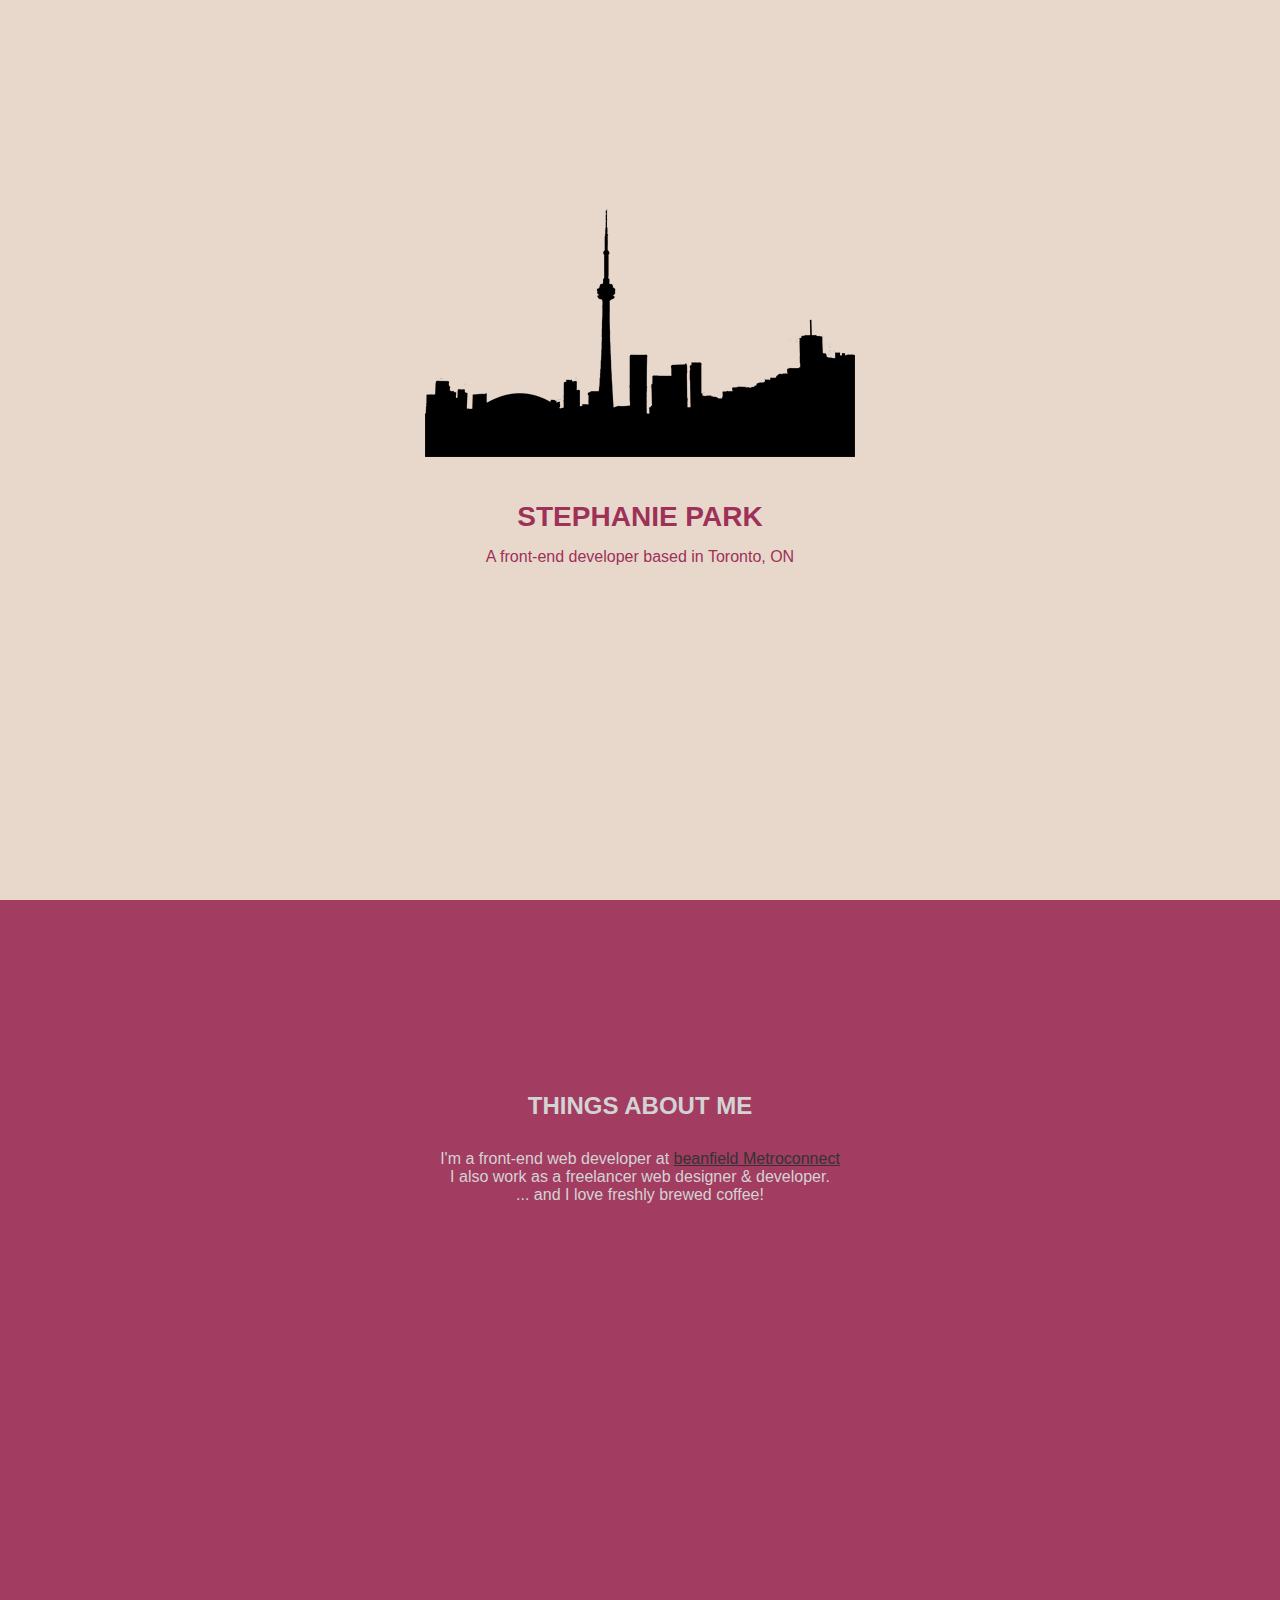
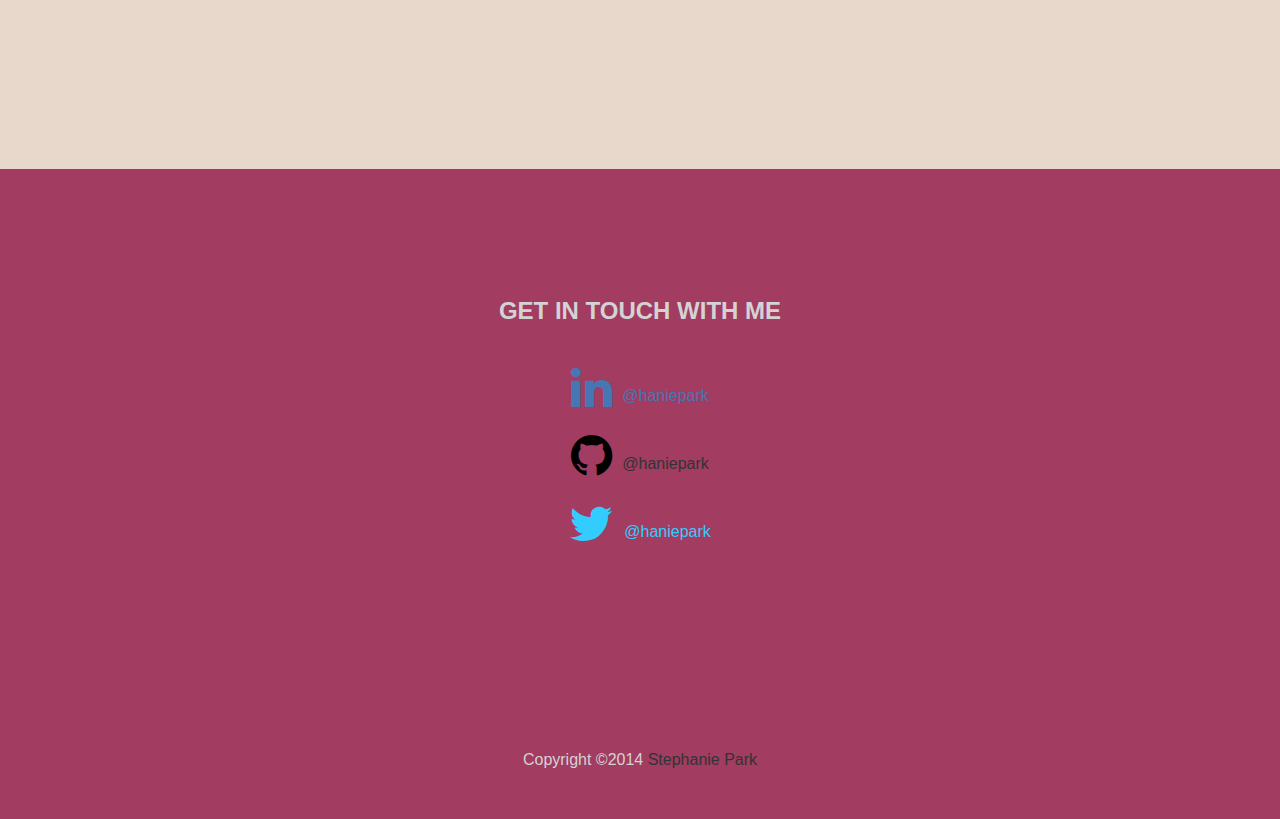
<file: index.html>
<!DOCTYPE html>
<!--[if IE 7]>
<html class="ie ie7" lang="en-CA">
<![endif]-->
<!--[if IE 8]>
<html class="ie ie8" lang="en-CA">
<![endif]-->
<!--[if !(IE 7) | !(IE 8)  ]><!-->
<html lang="en-CA">
<!--<![endif]-->
<head>
	<meta charset="UTF-8" />
	<meta http-equiv="X-UA-Compatible" content="IE=edge,chrome=1">
	<meta name="viewport" content="width=device-width, initial-scale=1">	
	<title>Steph Park</title>
	<meta name="description" content="" />
	<meta name="keywords" content="" />
	<link rel="shortcut icon" href="favicon.ico" type="image/x-icon">
	<link rel="icon" href="favicon.ico" type="image/x-icon">
	<link rel="stylesheet" href="css/stylesheet.css" type="text/css" media="screen" />
	<link rel="stylesheet" href="font/css/font-awesome.min.css" type="text/css" media="screen" />
</head>

<body>
<div id="container">
	<!-- <div id="navfix"  class="section-wrapper">
		<header>
			<div id="logo"><a href="http://haniepark.com/"><img src="image/haniepark-logo.png" width="90%"></a></div>
			<nav class="clearfix">
				<ul class="clearfix">
					<li><span class="icons"><i class="fa fa-home"></i></span><a class="on" data-nav="#main">Home</a></li>
					<li><span class="icons"><i class="fa fa-info"></i></span><a data-nav="#about">About</a></li>
					<li><span class="icons"><i class="fa fa-briefcase"></i></span><a data-nav="#portfolio">Portfolio</a></li>
                	<li><span class="icons"><i class="fa fa-envelope"></i></span><a data-nav="#contact">Contact</a></li>
				</ul>
			</nav>
		</header>
    </div>  --><!-- END OF #navfix -->
	<!-- <div id="menu"></div> -->
    <section id="main" class="section-wrapper">
    	<div class="contents">
    		<img id="toronto-skyline" src="image/toronto-skyline.png" alt="toronto skyline silhouette">
    		<h1>Stephanie Park</h1>
    		<p>A front-end developer based in Toronto, ON</p>
    	</div>
    </section>

    <section id="about" class="section-wrapper">
    	<div class="contents">
    		<h2>Things about me</h2>
    		<ul>
    			<li>
    				<p>I'm a front-end web developer at <a href="https://beanfield.com/" title="beanfield Metroconnect" target="_blank"><u>beanfield Metroconnect</u></a></p>
    			</li>
    			<li>
    				<p>I also work as a freelancer web designer &amp; developer.</p>
    			</li>
    			<li>
    				<p>... and I love freshly brewed coffee!</p>
    			</li>
    		</ul>
    		
    		
    		
    	</div>
    </section>

    <section id="portfolio" class="section-wrapper">
    	<div class="contents">
    		<h2>Portfolio</h2>
            <article>
                <div class="col left"><a href="http://haniepark.com/spongebob-the-CSS/" target="_blank" title="View Spongebob the CSS"><img src="image/spongebob-thumb.png"></a></div>
                <div class="col right"><h3>Spongebob the CSS</h3><p>Portrait of Spongebob Squarepants drawn by 100% pure CSS</p></div>
            </article>
            <article>
                <div class="col left"><a href="http://haniepark.com/simplycarousel/" target="_blank" title="View Simply Carousel"><img src="image/simplycarousel-thumb.png"></a></div>
                <div class="col right"><h3>Simply Carousel</h3><p>Image carousel slider jQuery plugin</p></div>
            </article>
            <article>
                <div class="col left"><a href="http://haniepark.byethost4.com/" target="_blank" title="View Notedpad ToDo"><img src="image/notepad.png"></a></div>
                <div class="col right"><h3>Notepad ToDo</h3><p>Notepad "to do" list web app</p><p>Built with HTML5, CSS3 and jQuery</p></div>   
            </article>
            <article>
                <div class="col left"><a href="http://haniepark.com/portfolio_template/" target="_blank" title="View Portfolio Template"><img src="image/portfolio-template.png"></a></div>
                <div class="col right"><h3>Portfolio Template</h3><p>Template for portfolio website</p></div>
            </article>
            <article>
                <div class="col left"><a href="http://haniepark.com/colourpicker/" target="_blank" title="View Colour Picker"><img src="image/colourpicker.png"></a></div>
                <div class="col right"><h3>UI Colour Picker</h3><p>Colour library for easier and faster flat UI design</p></div>
            </article>
    	</div>
    </section>

    <section id="contact">
    	<div class="contents">
    		<h2>Get in touch with me</h2>
    		<ul>
    			<li class="linkedin"><span class="icons"><i class="fa fa-linkedin fa-3x"></i></span><a class="linkedin" href="http://ca.linkedin.com/in/haniepark" target="_blank">@haniepark</a></li>
    			<li class="github"><span class="icons"><i class="fa fa-github fa-3x"></i></span><a href="https://github.com/haniepark" target="_blank">@haniepark</a></li>
    			<li class="twitter"><span class="icons"><i class="fa fa-twitter fa-3x"></i></span><a class="twitter" href="https://twitter.com/haniepark" target="_blank">@haniepark</a></li>
    		</ul>
    	</div>
    </section>
    <footer><p>Copyright &copy;2014 <a href="http://www.haniepark.com">Stephanie Park</a></p></footer>
    <!-- Scroll to top -->
    <div id="top"><a data-nav="#container">&#x25B2;<span>top</span></a></div>

</div> <!--  END OF #container  -->
	<script type="text/javascript" src="http://ajax.googleapis.com/ajax/libs/jquery/2.1.1/jquery.min.js"></script>
	<script type="text/javascript" src="js/jquery.viewportchecker.js"> </script>
	<script type="text/javascript" src="js/script.js"> </script>
</body>
</file>
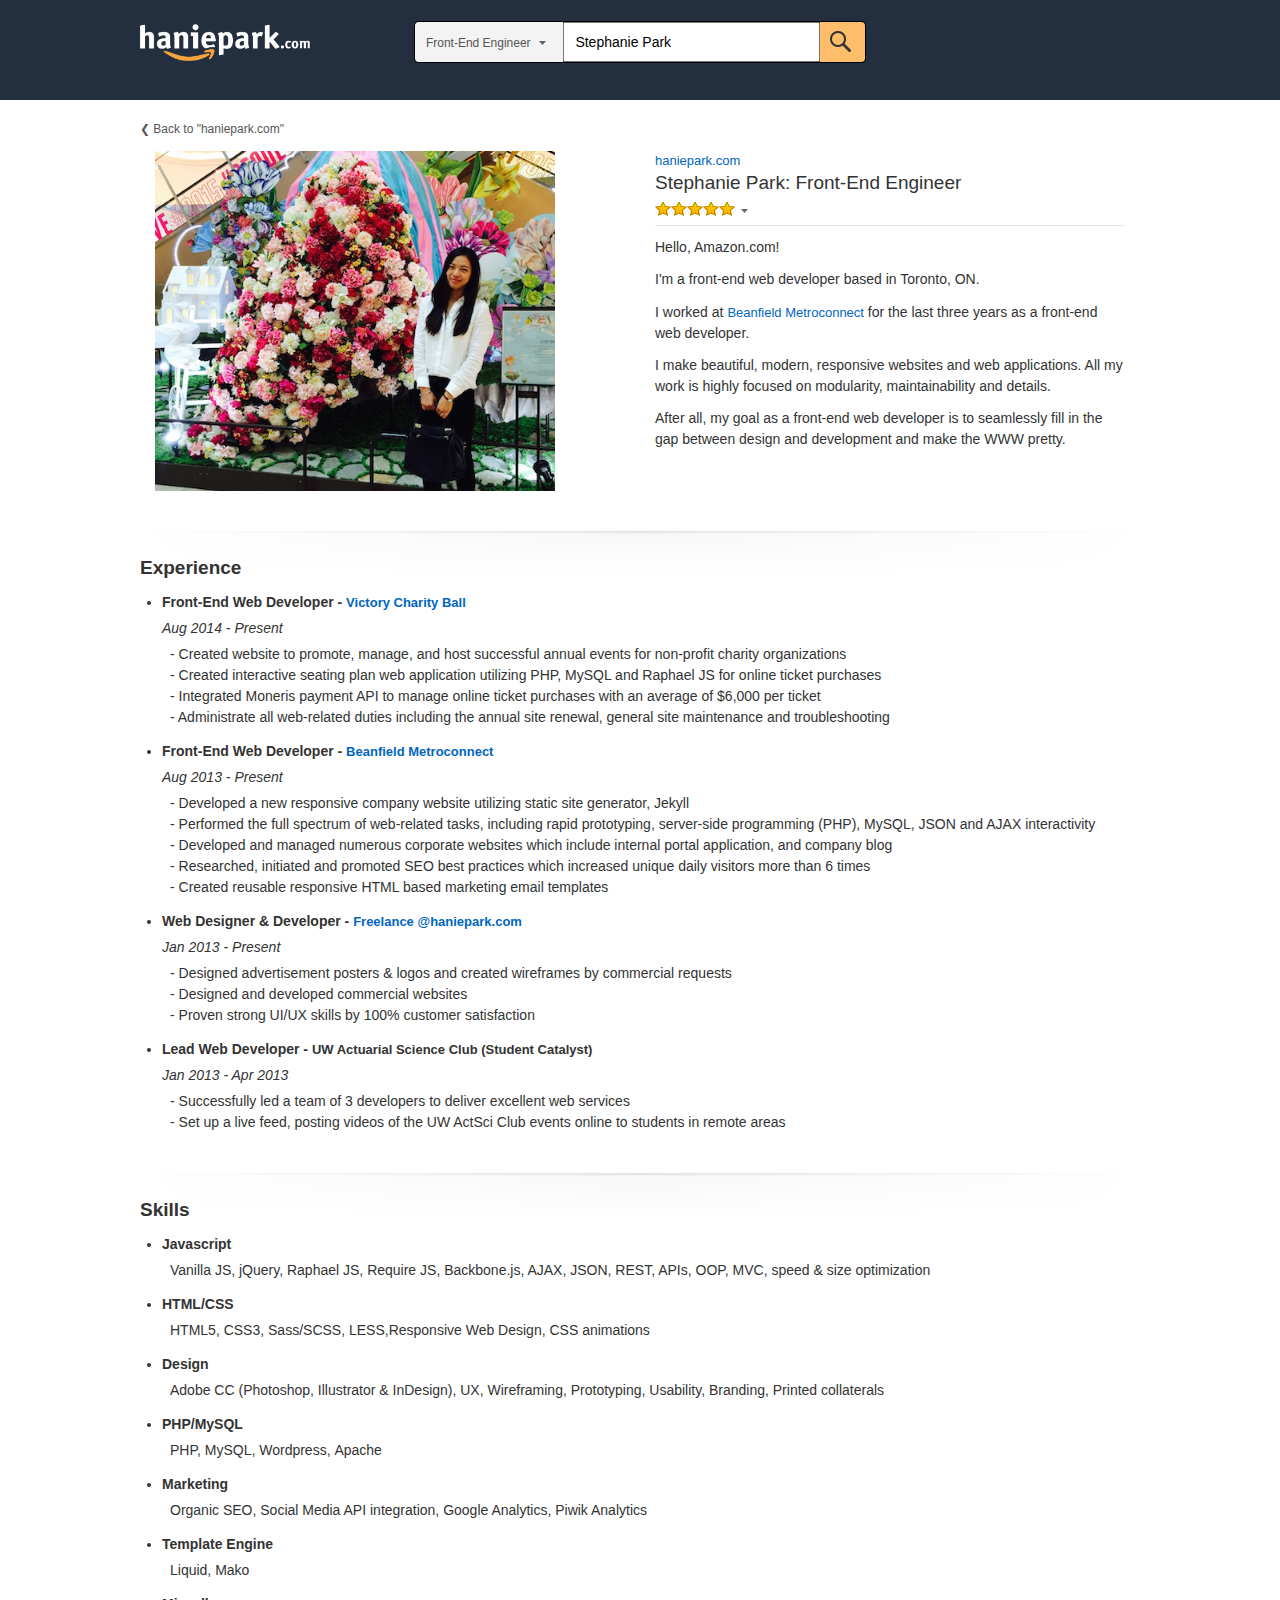
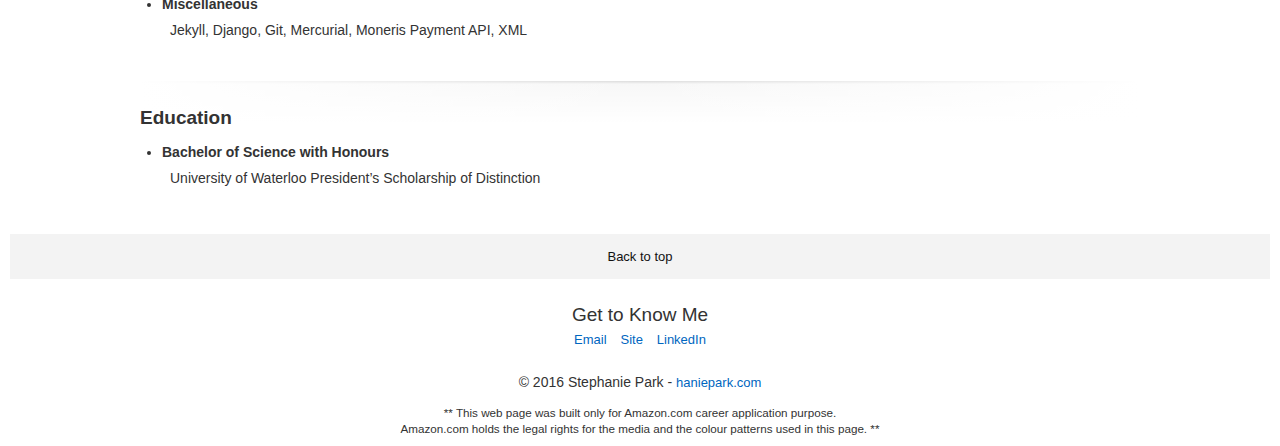
<file: amazon-resume/index.html>
<!DOCTYPE html>
<html>
<head>
	<meta charset="utf-8">
    <meta http-equiv="X-UA-Compatible" content="IE=edge">
	<title>Stephanie Park - Amazon.ca: Front-End Engineer</title>
	<meta name="viewport" content="width=device-width">
	<meta name="description" content="Amazon.com web application built by Stephanie Park.">
	<link rel="icon" href="img/favicon.ico" type="image/x-icon">
    <link rel="canonical" href="https://www.beanfield.com/">
	<link rel="stylesheet" href="style.css">

</head>
<body>
	<div class="header-container">
 		<header class="main-header">
 			<div class="main-header__wrapper">
 				<a class="main-header__block haniepark-amazon-logo" href="https://www.haniepark.com" target="_blank"></a>
  				<div class="main-header__block search-container">
 					<div class="flex-container">
 						<div class="search-block search-category">
 							Front-End Engineer
 							<span class="amazon-icon amazon-icon-popover amazon-icon-popover--search"></span>
 						</div>
 						<input class="search-block search-input select-none" value="Stephanie Park"></input>
 						<div class="search-block search-btn">
 							<span class="search-btn-img"></span>
 						</div>
 					</div>
 				</div>
 			</div>
 		</header>
		
		<div class="sub-nav">
			
		</div>

		<div class="content-container">
			<div class="breadcrumb">
				<a class="breadcrumb__link" href="http://www.haniepark.com" target="_blank">&#10094; Back to "haniepark.com"</a>
			</div>
			<div class="flex-container--responsive">
				<div class="col-2 product-summary product-summary--image">
					<img src="img/stephpark.jpeg" class="product-image" alt="Stephanie Park profile">
				</div>
				<div class="col-2 product-summary product-summary--text">
					<div class="product-summary__header">
						<a href="http://www.haniepark.com" target="_blank">haniepark.com</a>
						<h1 class="print-lg product-name">Stephanie Park: Front-End Engineer</h1>
						<span class="amazon-icon amazon-icon-star"></span>
						<span class="amazon-icon amazon-icon-popover"></span>
					</div>
					<div class="product-summary__body">
						<p>Hello, Amazon.com!</p>
						<p>I'm a front-end web developer based in Toronto, ON.</p>
						<p>I worked at <a href="https://www.beanfield.com">Beanfield Metroconnect</a> for the last three years as a front-end web&nbsp;developer.</p>
						<p>I make beautiful, modern, responsive websites and web&nbsp;applications.
						   All my work is highly focused on modularity, maintainability and&nbsp;details.</p>
						<p>After all, my goal as a front-end web developer is to seamlessly fill in the gap between design and development and make the WWW&nbsp;pretty.</p>
					</div>
				</div> <!-- END OF .product-summary--text -->
			</div> <!-- END OF .flex-container--responsive -->

			<hr class="section-divider">
			<div class="section-container">
				<h2 class="section-title">Experience</h2>
				<ul class="section-ul">
					<li class="section-list">
						<h3 class="section-list-title">Front-End Web Developer - <a href="http://www.victorycharityball.com">Victory Charity Ball</a></h3>
						<span class="section-career-date">Aug 2014 - Present</span>
						<ul class="section-list-detail">
							<li>- Created website to promote, manage, and host successful annual events for non-profit charity&nbsp;organizations</li>
							<li>- Created interactive seating plan web application utilizing PHP, MySQL and Raphael JS for online ticket&nbsp;purchases</li>
							<li>- Integrated Moneris payment API to manage online ticket purchases with an average of $6,000 per&nbsp;ticket</li>
							<li>- Administrate all web-related duties including the annual site renewal, general site maintenance and&nbsp;troubleshooting</li>
						</ul>
					</li>
					<li class="section-list">
						<h3 class="section-list-title">Front-End Web Developer - <a href="https://www.beanfield.com">Beanfield Metroconnect </a></h3>
						<span class="section-career-date">Aug 2013 - Present</span>
						<ul class="section-list-detail">
							<li>- Developed a new responsive company website utilizing static site generator, Jekyll</li>
							<li>- Performed the full spectrum of web-related tasks, including rapid prototyping, server-side programming (PHP), MySQL, JSON and AJAX&nbsp;interactivity</li>
							<li>- Developed and managed numerous corporate websites which include internal portal application, and company&nbsp;blog</li>
							<li>- Researched, initiated and promoted SEO best practices which increased unique daily visitors more than 6&nbsp;times</li>
							<li>- Created reusable responsive HTML based marketing email&nbsp;templates</li>
						</ul>
					</li>
					<li class="section-list">
						<h3 class="section-list-title">Web Designer &amp; Developer - <a href="http://www.haniepark.com">Freelance @haniepark.com</a></h3>
						<span class="section-career-date">Jan 2013 - Present</span>
						<ul class="section-list-detail">
							<li>- Designed advertisement posters &amp; logos and created wireframes by commercial&nbsp;requests</li>
							<li>- Designed and developed commercial&nbsp;websites</li>
							<li>- Proven strong UI/UX skills by 100% customer&nbsp;satisfaction</li>
						</ul>
					</li>
					<li class="section-list">
						<h3 class="section-list-title">Lead Web Developer - <span class="print-sm">UW Actuarial Science Club (Student Catalyst)</span></h3>
						<span class="section-career-date">Jan 2013 - Apr 2013</span>
						<ul class="section-list-detail">
						    <li>- Successfully led a team of 3 developers to deliver excellent web&nbsp;services</li>
							<li>- Set up a live feed, posting videos of the UW ActSci Club events online to students in remote&nbsp;areas</li>
						</ul>
					</li>
				</ul>
			</div> <!-- END OF .section-container -->

			<hr class="section-divider">
			<div class="section-container">
				<h2 class="section-title">Skills</h2>
				<ul class="section-ul">
					<li class="section-list">
						<h3 class="section-list-title">Javascript</h3>
						<p class="section-list-detail">Vanilla JS, jQuery, Raphael JS, Require JS, Backbone.js, AJAX, JSON, REST, APIs, OOP, MVC, speed &amp; size&nbsp;optimization</p>
					</li>
					<li class="section-list">
						<h3 class="section-list-title">HTML/CSS</h3>
						<p class="section-list-detail">HTML5, CSS3, Sass/SCSS, LESS,Responsive Web Design, CSS&nbsp;animations</p>
					</li>
					<li class="section-list">
						<h3 class="section-list-title">Design</h3>
						<p class="section-list-detail">Adobe CC (Photoshop, Illustrator &amp; InDesign), UX, Wireframing, Prototyping, Usability, Branding, Printed&nbsp;collaterals</p>
					</li>
					<li class="section-list">
						<h3 class="section-list-title">PHP/MySQL</h3>
						<p class="section-list-detail">PHP, MySQL, Wordpress,&nbsp;Apache</p>
					</li>
					<li class="section-list">
						<h3 class="section-list-title">Marketing</h3>
						<p class="section-list-detail">Organic SEO, Social Media API integration, Google Analytics,&nbsp;Piwik Analytics</p>
					</li>
					<li class="section-list">
						<h3 class="section-list-title">Template Engine</h3>
						<p class="section-list-detail">Liquid, Mako</p>
					</li>
					<li class="section-list">
						<h3 class="section-list-title">Miscellaneous</h3>
						<p class="section-list-detail">Jekyll, Django, Git, Mercurial, Moneris Payment API,&nbsp;XML</p>
					</li>
				</ul>
			</div> <!-- END OF .section-container -->

			<hr class="section-divider">
			<div class="section-container">
				<h2 class="section-title">Education</h2>
				<ul class="section-ul">
					<li class="section-list">
						<h3 class="section-list-title">Bachelor of Science with Honours</h3>
						<p class="section-list-detail">University of Waterloo President’s Scholarship of&nbsp;Distinction</p>
					</li>
				</ul>
			</div> <!-- END OF .section-container -->	
		</div> <!-- END OF .content-container -->
		<footer class="footer">
			<a href="#" class="back-to-top-btn">Back to top</a>
			<div class="contact-info">
				<h2 class="print-lg">Get to Know Me</h2>
				<ul class="contact-ul">
					<li class="contact-list"><a href="mailto:haniepark@gmail.com" target="_blank">Email</a></li>
					<li class="contact-list"><a href="http://www.haniepark.com" target="_blank">Site</a></li>
					<li class="contact-list"><a href="https://www.linkedin.com/in/haniepark?trk=nav_responsive_tab_profile_pic" target="_blank">LinkedIn</a></li>
				</ul>
			</div>
			<p>&copy; 2016 Stephanie Park - <a href="https://www.haniepark.com" target="_blank">haniepark.com</a></p>
			<small>** This web page was built only for Amazon.com career application purpose.<br/>
				   Amazon.com holds the legal rights for the media and the colour patterns used in this&nbsp;page. **</small>
		</footer>
	</div>
</body>
</html>
</file>
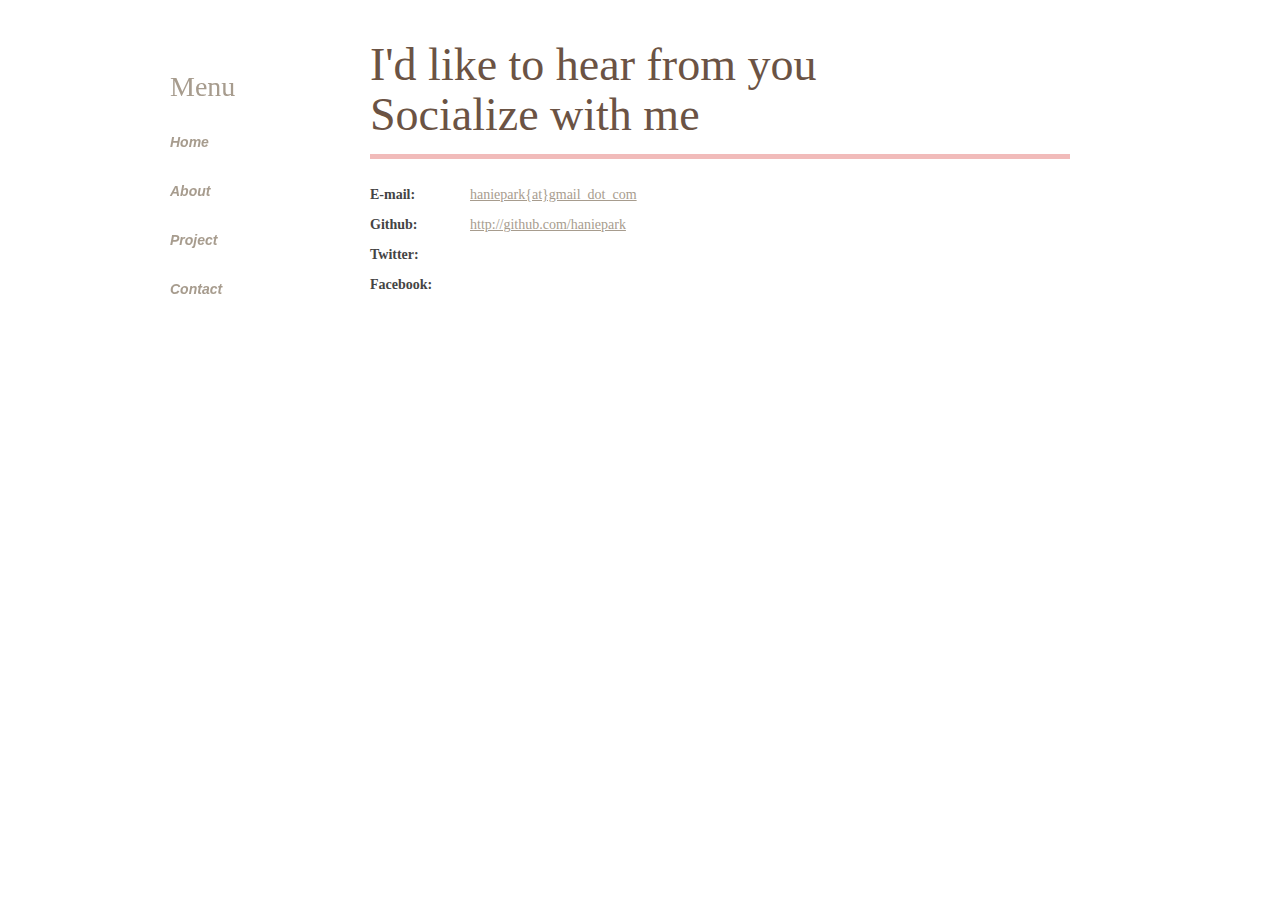
<file: contacts.html>
<!DOCTYPE html>
<!--[if lt IE 7 ]><html class="ie ie6" lang="en"> <![endif]-->
<!--[if IE 7 ]><html class="ie ie7" lang="en"> <![endif]-->
<!--[if IE 8 ]><html class="ie ie8" lang="en"> <![endif]-->
<!--[if (gte IE 9)|!(IE)]><!--><html lang="en"> <!--<![endif]-->
<head>

	<!-- Basic Page Needs
  ================================================== -->
	<meta charset="utf-8">
	<title> Stephanie HJ Park </title>
	<meta name="description" content="">
	<meta name="author" content="">

	<!-- Mobile Specific Metas
  ================================================== -->
	<meta name="viewport" content="width=device-width, initial-scale=1, maximum-scale=1">

	<!-- CSS
  ================================================== -->
	<link rel="stylesheet" href="stylesheets/base.css">
	<link rel="stylesheet" href="stylesheets/skeleton.css">
	<link rel="stylesheet" href="stylesheets/layout.css">
	<link rel="stylesheet" href="stylesheets/home.css">

	<!--[if lt IE 9]>
		<script src="http://html5shim.googlecode.com/svn/trunk/html5.js"></script>
	<![endif]-->

	<!-- Favicons
	================================================== -->
	<link rel="shortcut icon" href="images/favicon.ico">
	<link rel="apple-touch-icon" href="images/apple-touch-icon.png">
	<link rel="apple-touch-icon" sizes="72x72" href="images/apple-touch-icon-72x72.png">
	<link rel="apple-touch-icon" sizes="114x114" href="images/apple-touch-icon-114x114.png">

</head>

<body>
	<div class="container">
		<div class="three columns sidebar">
			<nav> 
				<h3 id="logo"> Menu </h3> <br>
				<ul>
					<li>
						<a class="menu" href="index.html"> Home</a>
						</li> <br>
					<li>
						<a class="menu" href="about.html"> About</a>
						</li> <br>
					<li>
						<a class="menu" href="#"> Project</a>
						</li> <br>
					<li>
						<a class="menu" href="contacts.html"> Contact</a>
						</li> <br>
				</ul>
			</nav>
		</div> <!--.three columns sidebar-->

		<div class="twelve columns offset-by-one">
			<header>
				<h1> I'd like to hear from you <br> Socialize with me</h1>
			</header>
			<hr class="border">
			
			
			<table class="contact">
				<tr height="30"> 
					<td width="100"><div class="bold">E-mail:</div></td>
					<td><a class="email" href="mailto:haniepark@gmail.com">haniepark{at}gmail_dot_com</a></td>
				</tr>
				<tr height="30">
					<td><div class="bold">Github:</div></td>
					<td><a class="github" href="http://github.com/haniepark">http://github.com/haniepark</a></td>
				</tr>
				<tr height="30">
					<td><div class="bold">Twitter:</div></td>
				</tr>
				<tr height="30">
					<td><div class="bold">Facebook:</div></td>
				</tr>
			
			</table><!--.contact-->
			<iframe src="//www.facebook.com/plugins/follow.php?href=https%3A%2F%2Fwww.facebook.com%2Fhaniepark&amp;layout=standard&amp;show_faces=true&amp;colorscheme=light&amp;font=verdana&amp;width=450" scrolling="no" frameborder="0" style="border:none; overflow:hidden; width:450px;" allowTransparency="true"></iframe>
			
			
			
		</div> <!--.twelve columns sidebar-->
	</div><!--.container-->



<!-- End Document
================================================== -->
</body>
</html>
</file>
<file: css/stylesheet.css>
* {
	margin: 0;
}
body {
	margin: 0;
	font-family: "Avenir Next",  Helvetica, Arial, sans-serif;
	color: #333;
}
.clearfix:after {
	content: " ";
	display: block;
	clear: both;
}
ul {
	-webkit-margin-before: 0;
	-webkit-margin-after: 0;
	-webkit-margin-start: 0;
	-webkit-margin-end: 0;
	-webkit-padding-start: 0;
}
li {
	list-style-type: none;
}
a {
	text-decoration: none;
	color: #333;
}
h1,h2 {
	text-transform: uppercase;
}
h2{
	margin-bottom: 30px;
}
#logo {
	width: 85%;
	margin: 0 auto 20px;
}
#logo img {
	max-width: 270px;
}
#navfix {
	position: fixed;
	top: 0;
	z-index: 999;
	width: 20%;
	/*background: rgb(198,203,204); */
}
#navfix header {
	height: 55%;
	overflow: auto;
	margin: auto;
	position: absolute;
	top: 0; left: 0; bottom: 0; right: 0;
}

nav {
	text-align: center;
}
nav ul {
	display: inline-block;
}
nav li {
	font-size: 18px;
	padding: 15px 0;
	cursor: pointer;
}
.icons {
	padding-right: 10px;
	min-width: 30px;
	display: inline-block;
	text-align: center;
}
section.section-wrapper {
/*	width: 79%;
	float: right;*/
}
#main, #portfolio {
	background: rgba(210,178,154, .5);
	/*color: #886159;*/
	color: rgba(157,49,88, 1);;
}
.contents {
	padding: 15% 5% 5% 5%; 
	text-align: center;
	max-width: 980px;
	margin: 0 auto;
}
#main h1 {
	font-size: 28px;
	margin-bottom: 15px;
}
#toronto-skyline {
	margin-bottom: 40px;
	width: 100%;
	max-width: 430px;
}

#about, #contact, footer {
	background: rgb(199,141,107);
	background: rgba(157,49,88, 0.95) ;
	color: lightgray;
}


/*#portfolio*/

/*----banner transition slide up----*/
@-webkit-keyframes slide-up { 
	0% {
	    opacity: 0;
	    -webkit-transform: translate3d(-100%, 0, 0);
	            transform: translate3d(-100%, 0, 0);
	}

	100% {
		opacity: 1;
		-webkit-transform: none;
	        transform: none;
	}
}
@-moz-keyframes slide-up { 
	0% {
	    opacity: 0;
	    -webkit-transform: translate3d(-100%, 0, 0);
	            transform: translate3d(-100%, 0, 0);
	}

	100% {
		opacity: 1;
		-webkit-transform: none;
	        transform: none;
	}
}
@keyframes slide-up { 
	0% {
	    opacity: 0;
	    -webkit-transform: translate3d(-100%, 0, 0);
           		transform: translate3d(-100%, 0, 0);
 	}

	100% {
	    opacity: 1;
	    -webkit-transform: none;
	            transform: none;
	}
}

.transition {
	-webkit-animation: slide-up ease-in-out 1; 
    -moz-animation:slide-up ease-in-out 1;
    animation:slide-up ease-in-out 1;
    
    -webkit-animation-fill-mode:forwards;	
    -moz-animation-fill-mode: forwards;
    animation-fill-mode:forwards;
 
    -webkit-animation-duration:0.8s;
    -moz-animation-duration:0.8s;
    animation-duration:0.8s;
    
/*    -webkit-animation-delay: 0.3s;
	-moz-animation-delay: 0.3s;
	animation-delay: 0.3s;
	*/
	
}
.hidden{
     opacity:0;
}
#portfolio .contents, #contact .contents {
	padding: 10% 0 15%;
}
#portfolio article {
	margin-top: 60px;
}
#portfolio article .col{
	display: inline-block;
	width: 40%
}
.col.right{
	vertical-align: top;
}
#portfolio h3 {
	margin: 15px 0;
	display: inline-block;
}
#portfolio img {
	width: 100%;
	max-width: 300px;
}
#contact li {
	padding: 10px 0;
}
#contact .icons {
	vertical-align: sub;
}
.linkedin {
	color: #4875B4;
}
.twitter {
	color:#33CCFF;
}
.github {
	color: #000;
}
footer {
	padding-bottom: 50px;
	text-align: center;
}


/*----Scroll back to top----*/
#top {
	position: fixed;
	bottom: 50px;
	margin-left: 83%;
	padding-top: 10px;
	height: 35px;
	width: 50px;
	cursor: pointer;
	text-align: center;
	line-height: 9px;
}
#top span {
	display: block;
	margin-top: 7px;
}
@media (max-width: 768px) {
	.contents {
		padding-top: 35%;
	}
	#navfix {
		width: 25%;
	}
}
@media (max-width: 480px) {
	#navfix {
		display: none;
	}
	section.section-wrapper {
		width: 100%;
	}
	.contents {
		padding-top: 30%;
	}
	#portfolio .contents {
		padding: 20% 5% 25%;
	}
	#portfolio article .col{
		display: block;
		width: 100%
	}
	#contact .contents {
		padding: 20% 5% 15%;
	}
}
</file>
<file: amazon-resume/style.css>
* {
  margin: 0;
  padding: 0; 
}
html,
body {
  color: #333333;
  font: 14px Arial, sans-serif;
  font-weight: 100;
  height: 100%; 
}
h1,
h2,
h3,
h4,
h5,
h6 {
  font-size: 100%;
  font-weight: normal; 
}
p {
  margin: .8em 0;
  line-height: 1.5em; 
}
hr {
  border: 0;
  height: 1px; 
}
a {
  text-decoration: none;
  color: #0066c0;
  font-size: 13px;
}
a:hover {
	text-decoration: underline;
	color: #c45500;
}
ul {
  list-style-type: none; 
}
ol {
  margin-left: 22px; 
}
.print-sm {
	font-size: 13px;
}
.print-lg {
	font-size: 19px;
}
.flex-container {
	display: -webkit-box;
	display: -moz-box;
	display: -ms-flexbox;
	display: -webkit-flex;
	display: flex;
}
.select-none {
  -webkit-user-select: none;
  -moz-user-select: none;
  -ms-user-select: none; 
}
.section-divider:after {
    display: block;
    width: 100%;
    height: 44px;
    background-color: transparent;
    background: -moz-linear-gradient(left,white,rgba(255,255,255,0),white);
    background: -webkit-gradient(linear,left top,right top,color-stop(0%,white),color-stop(50%,rgba(255,255,255,0)),color-stop(100%,white));
    background: -webkit-linear-gradient(left,white,rgba(255,255,255,0),white);
    background: -o-linear-gradient(left,white,rgba(255,255,255,0),white);
    background: -ms-linear-gradient(left,white,rgba(255,255,255,0),white);
    background: linear-gradient(left,white,rgba(255,255,255,0),white);
    filter: none;
    z-index: 1;
    content: "";
}
.section-divider {
	margin: 40px 0 -18px 0;
	display: block;
	width: 100%;
	height: 44px;
	background: linear-gradient(to bottom,rgba(0,0,0,.14),rgba(0,0,0,.03) 3px,transparent);
    z-index: 0;
    zoom: 1;
}

.main-header {
	background-color: #232f3e;
}
.main-header__wrapper {
	padding-top: 21px;
    margin: 0 auto;
}
.haniepark-amazon-logo {
	background: url('img/haniepark-amazon-logo.png') no-repeat;
	background-size: 100%;
    width: 170px;
    height: 38px;
    display: inline-block;
    vertical-align: middle;
}
.search-container {
	max-width: 450px;
	width: 100%;
	border: 1px solid black;
	-webkit-border-radius: 4px;
	-moz-border-radius: 4px;
	border-radius: 4px;
	position: relative;
}
.search-block {
    display: inline-block;
    padding: 10px;
    box-sizing: border-box;
}
.search-category {
	width: 33%;
	color: #555;
	font-size: 12px;
	background-color: #f3f3f3;
    background-image: none;
    border-left: 1px solid #f3f3f3;
    border-top: 1px solid #f3f3f3;
    border-bottom: 1px solid #f3f3f3;
    -webkit-border-radius: 4px 0 0 4px;
	-moz-border-radius: 4px 0 0 4px;
	border-radius: 4px 0 0 4px;
	padding-top: 13px;
}
.search-input {
	width: 57%;
	font-size: 14px;
}
.search-btn {
	background-color: #febd69;
	width: 45px;
	text-indent: -1000px;
	-webkit-border-radius: 0 4px 4px 0;
	-moz-border-radius: 0 4px 4px 0;
	border-radius: 0 4px 4px 0;
	cursor: pointer;
}
.search-btn-img {
	background: url('img/amazon-logo-sprite.png') no-repeat -10px -290px;
	width: 21px;
	height: 22px;
	display: block;
	position: absolute;
	top: 50%;
	-webkit-transform: translateY(-50%);
	-ms-transform: translateY(-50%);
	transform: translateY(-50%);
}
.search-btn:hover {
	background-color: #f3a847;
}
.content-container {
	padding: 20px;
	max-width: 1000px;
    margin: 0 auto;
}
.breadcrumb {
	padding-bottom: 15px;
}
.breadcrumb__link {
	color: #555;
	font-size: 12px;
}
.breadcrumb__link:hover {
	color: #c45500;
}
.product-summary--text {
	line-height: 19px;
}
.product-summary__header {
	border-bottom: 1px solid #e7e7e7;
}
.product-name {
	margin: 3px 0 10px;
}
.amazon-icon {
	background: url('img/amazon-icon-sprite.png') no-repeat;
	display: inline-block;
}
.amazon-icon-star {
    width: 80px;
    height: 18px;
    background-position: -5px -368px;
}
.amazon-icon-popover {
    margin: 2px 0 0 2px;
    vertical-align: text-top;
    width: 7px;
    height: 5px;
    background-position: -90px -5px;
    opacity: .6;
}
.amazon-icon-popover--search {
	margin: 5px 0 0 5px;
}
.product-image {
	width: 100%;
	max-width: 400px;
	box-sizing: border-box;
	margin-top: -140px;
}
.product-summary--image {
	max-height: 340px;
	overflow: hidden;
}
.section-title {
    font-size: 19px;
    font-weight: 600;
}
.section-ul {
	list-style-type: disc;
	margin-left: 22px; 
}
.section-list {
	margin: 15px 0;
}
.section-list-title {
    font-weight: 600;
}
.section-list-detail {
	margin: 8px;
	line-height: 1.5em;
}
.section-career-date {
	display: block;
	margin-top: 10px;
	font-style: italic;
}
.footer  {
	margin-bottom: 25px;
	text-align: center;
	padding: 10px;
}
.back-to-top-btn {
	display: block;
	background-color: #f3f3f3;
	color: #111;
	padding: 15px 0;
	margin-bottom: 25px;
}
.back-to-top-btn:hover {
	text-decoration: none;
	color: #111;
}
.contact-info {
	margin: 20px 0;
}
.contact-list {
	display: inline-block;
	padding: 5px;
}
@media (min-width: 1025px) {
	.main-header__wrapper {
		max-width: 1000px;
	}
}
@media (min-width: 769px) {
	.flex-container--responsive {
		display: -webkit-box;
		display: -moz-box;
		display: -ms-flexbox;
		display: -webkit-flex;
		display: flex;
	}
	.main-header {
		min-height: 100px;
	}
	.haniepark-amazon-logo {
		margin-right: 10%;
	}
	.main-header__block {
		display: inline-block;
	}
	.product-summary {
		padding: 0 15px;
	}
	.product-summary--image {
		width: 40%;
	}
	.product-summary{
		width: 60%;
	}
}
@media (max-width: 1024px) and (min-width: 769px){
	.main-header__wrapper {
		max-width: 760px;
	}
}
@media (max-width: 768px) {
	.product-summary--text {
		padding-top: 15px;
	}
	.main-header__wrapper {
		    width: 95%;
		    padding: 10px;
	}
	.haniepark-amazon-logo {
		margin: 0 0 10px 0;
	}
}
</file>
<file: stylesheets/base.css>
/*
* Skeleton V1.2
* Copyright 2011, Dave Gamache
* www.getskeleton.com
* Free to use under the MIT license.
* http://www.opensource.org/licenses/mit-license.php
* 6/20/2012
*/


/* Table of Content
==================================================
	#Reset & Basics
	#Basic Styles
	#Site Styles
	#Typography
	#Links
	#Lists
	#Images
	#Buttons
	#Forms
	#Misc */


/* #Reset & Basics (Inspired by E. Meyers)
================================================== */
	html, body, div, span, applet, object, iframe, h1, h2, h3, h4, h5, h6, p, blockquote, pre, a, abbr, acronym, address, big, cite, code, del, dfn, em, img, ins, kbd, q, s, samp, small, strike, strong, sub, sup, tt, var, b, u, i, center, dl, dt, dd, ol, ul, li, fieldset, form, label, legend, table, caption, tbody, tfoot, thead, tr, th, td, article, aside, canvas, details, embed, figure, figcaption, footer, header, hgroup, menu, nav, output, ruby, section, summary, time, mark, audio, video {
		margin: 0;
		padding: 0;
		border: 0;
		font-size: 100%;
		font: inherit;
		vertical-align: baseline; }
	article, aside, details, figcaption, figure, footer, header, hgroup, menu, nav, section {
		display: block; }
	body {
		line-height: 1; }
	ol, ul {
		list-style: none; }
	blockquote, q {
		quotes: none; }
	blockquote:before, blockquote:after,
	q:before, q:after {
		content: '';
		content: none; }
	table {
		border-collapse: collapse;
		border-spacing: 0; }


/* #Basic Styles
================================================== */
	body {
		background: #fff;
		font: 14px/21px "HelveticaNeue", "Helvetica Neue", Helvetica, Arial, sans-serif;
		color: #444;
		-webkit-font-smoothing: antialiased; /* Fix for webkit rendering */
		-webkit-text-size-adjust: 100%;
 }


/* #Typography
================================================== */
	h1, h2, h3, h4, h5, h6 {
		color: #181818;
		font-family: "Georgia", "Times New Roman", serif;
		font-weight: normal; }
	h1 a, h2 a, h3 a, h4 a, h5 a, h6 a { font-weight: inherit; }
	h1 { font-size: 46px; line-height: 50px; margin-bottom: 14px;}
	h2 { font-size: 35px; line-height: 40px; margin-bottom: 10px; }
	h3 { font-size: 28px; line-height: 34px; margin-bottom: 8px; }
	h4 { font-size: 21px; line-height: 30px; margin-bottom: 4px; }
	h5 { font-size: 17px; line-height: 24px; }
	h6 { font-size: 14px; line-height: 21px; }
	.subheader { color: #777; }

	p { margin: 0 0 20px 0; }
	p img { margin: 0; }
	p.lead { font-size: 21px; line-height: 27px; color: #777;  }

	em { font-style: italic; }
	strong { font-weight: bold; color: #333; }
	small { font-size: 80%; }

/*	Blockquotes  */
	blockquote, blockquote p { font-size: 17px; line-height: 24px; color: #777; font-style: italic; }
	blockquote { margin: 0 0 20px; padding: 9px 20px 0 19px; border-left: 1px solid #ddd; }
	blockquote cite { display: block; font-size: 12px; color: #555; }
	blockquote cite:before { content: "\2014 \0020"; }
	blockquote cite a, blockquote cite a:visited, blockquote cite a:visited { color: #555; }

	hr { border: solid #ddd; border-width: 1px 0 0; clear: both; margin: 10px 0 30px; height: 0; }


/* #Links
================================================== */
	a, a:visited { color: #a79c8e; text-decoration: underline; outline: 0; }
	a:hover, a:focus { color: #000; }
	p a, p a:visited { line-height: inherit; }


/* #Lists
================================================== */
	ul, ol { margin-bottom: 20px; }
	ul { list-style: none outside; }
	ol { list-style: decimal; }
	ol, ul.square, ul.circle, ul.disc { margin-left: 30px; }
	ul.square { list-style: square outside; }
	ul.circle { list-style: circle outside; }
	ul.disc { list-style: disc outside; }
	ul ul, ul ol,
	ol ol, ol ul { margin: 4px 0 5px 30px; font-size: 90%;  }
	ul ul li, ul ol li,
	ol ol li, ol ul li { margin-bottom: 6px; }
	li { line-height: 18px; margin-bottom: 12px; }
	ul.large li { line-height: 21px; }
	li p { line-height: 21px; }

/* #Images
================================================== */

	img.scale-with-grid {
		max-width: 100%;
		height: auto; }


/* #Buttons
================================================== */

	.button,
	button,
	input[type="submit"],
	input[type="reset"],
	input[type="button"] {
		background: #eee; /* Old browsers */
		background: #eee -moz-linear-gradient(top, rgba(255,255,255,.2) 0%, rgba(0,0,0,.2) 100%); /* FF3.6+ */
		background: #eee -webkit-gradient(linear, left top, left bottom, color-stop(0%,rgba(255,255,255,.2)), color-stop(100%,rgba(0,0,0,.2))); /* Chrome,Safari4+ */
		background: #eee -webkit-linear-gradient(top, rgba(255,255,255,.2) 0%,rgba(0,0,0,.2) 100%); /* Chrome10+,Safari5.1+ */
		background: #eee -o-linear-gradient(top, rgba(255,255,255,.2) 0%,rgba(0,0,0,.2) 100%); /* Opera11.10+ */
		background: #eee -ms-linear-gradient(top, rgba(255,255,255,.2) 0%,rgba(0,0,0,.2) 100%); /* IE10+ */
		background: #eee linear-gradient(top, rgba(255,255,255,.2) 0%,rgba(0,0,0,.2) 100%); /* W3C */
	  border: 1px solid #aaa;
	  border-top: 1px solid #ccc;
	  border-left: 1px solid #ccc;
	  -moz-border-radius: 3px;
	  -webkit-border-radius: 3px;
	  border-radius: 3px;
	  color: #444;
	  display: inline-block;
	  font-size: 11px;
	  font-weight: bold;
	  text-decoration: none;
	  text-shadow: 0 1px rgba(255, 255, 255, .75);
	  cursor: pointer;
	  margin-bottom: 20px;
	  line-height: normal;
	  padding: 8px 10px;
	  font-family: "HelveticaNeue", "Helvetica Neue", Helvetica, Arial, sans-serif; }

	.button:hover,
	button:hover,
	input[type="submit"]:hover,
	input[type="reset"]:hover,
	input[type="button"]:hover {
		color: #222;
		background: #ddd; /* Old browsers */
		background: #ddd -moz-linear-gradient(top, rgba(255,255,255,.3) 0%, rgba(0,0,0,.3) 100%); /* FF3.6+ */
		background: #ddd -webkit-gradient(linear, left top, left bottom, color-stop(0%,rgba(255,255,255,.3)), color-stop(100%,rgba(0,0,0,.3))); /* Chrome,Safari4+ */
		background: #ddd -webkit-linear-gradient(top, rgba(255,255,255,.3) 0%,rgba(0,0,0,.3) 100%); /* Chrome10+,Safari5.1+ */
		background: #ddd -o-linear-gradient(top, rgba(255,255,255,.3) 0%,rgba(0,0,0,.3) 100%); /* Opera11.10+ */
		background: #ddd -ms-linear-gradient(top, rgba(255,255,255,.3) 0%,rgba(0,0,0,.3) 100%); /* IE10+ */
		background: #ddd linear-gradient(top, rgba(255,255,255,.3) 0%,rgba(0,0,0,.3) 100%); /* W3C */
	  border: 1px solid #888;
	  border-top: 1px solid #aaa;
	  border-left: 1px solid #aaa; }

	.button:active,
	button:active,
	input[type="submit"]:active,
	input[type="reset"]:active,
	input[type="button"]:active {
		border: 1px solid #666;
		background: #ccc; /* Old browsers */
		background: #ccc -moz-linear-gradient(top, rgba(255,255,255,.35) 0%, rgba(10,10,10,.4) 100%); /* FF3.6+ */
		background: #ccc -webkit-gradient(linear, left top, left bottom, color-stop(0%,rgba(255,255,255,.35)), color-stop(100%,rgba(10,10,10,.4))); /* Chrome,Safari4+ */
		background: #ccc -webkit-linear-gradient(top, rgba(255,255,255,.35) 0%,rgba(10,10,10,.4) 100%); /* Chrome10+,Safari5.1+ */
		background: #ccc -o-linear-gradient(top, rgba(255,255,255,.35) 0%,rgba(10,10,10,.4) 100%); /* Opera11.10+ */
		background: #ccc -ms-linear-gradient(top, rgba(255,255,255,.35) 0%,rgba(10,10,10,.4) 100%); /* IE10+ */
		background: #ccc linear-gradient(top, rgba(255,255,255,.35) 0%,rgba(10,10,10,.4) 100%); /* W3C */ }

	.button.full-width,
	button.full-width,
	input[type="submit"].full-width,
	input[type="reset"].full-width,
	input[type="button"].full-width {
		width: 100%;
		padding-left: 0 !important;
		padding-right: 0 !important;
		text-align: center; }

	/* Fix for odd Mozilla border & padding issues */
	button::-moz-focus-inner,
	input::-moz-focus-inner {
    border: 0;
    padding: 0;
	}


/* #Forms
================================================== */

	form {
		margin-bottom: 20px; }
	fieldset {
		margin-bottom: 20px; }
	input[type="text"],
	input[type="password"],
	input[type="email"],
	textarea,
	select {
		border: 1px solid #ccc;
		padding: 6px 4px;
		outline: none;
		-moz-border-radius: 2px;
		-webkit-border-radius: 2px;
		border-radius: 2px;
		font: 13px "HelveticaNeue", "Helvetica Neue", Helvetica, Arial, sans-serif;
		color: #777;
		margin: 0;
		width: 210px;
		max-width: 100%;
		display: block;
		margin-bottom: 20px;
		background: #fff; }
	select {
		padding: 0; }
	input[type="text"]:focus,
	input[type="password"]:focus,
	input[type="email"]:focus,
	textarea:focus {
		border: 1px solid #aaa;
 		color: #444;
 		-moz-box-shadow: 0 0 3px rgba(0,0,0,.2);
		-webkit-box-shadow: 0 0 3px rgba(0,0,0,.2);
		box-shadow:  0 0 3px rgba(0,0,0,.2); }
	textarea {
		min-height: 60px; }
	label,
	legend {
		display: block;
		font-weight: bold;
		font-size: 13px;  }
	select {
		width: 220px; }
	input[type="checkbox"] {
		display: inline; }
	label span,
	legend span {
		font-weight: normal;
		font-size: 13px;
		color: #444; }

/* #Misc
================================================== */
	.remove-bottom { margin-bottom: 0 !important; }
	.half-bottom { margin-bottom: 10px !important; }
	.add-bottom { margin-bottom: 20px !important; }
</file>
<file: stylesheets/skeleton.css>
/*
* Skeleton V1.2
* Copyright 2011, Dave Gamache
* www.getskeleton.com
* Free to use under the MIT license.
* http://www.opensource.org/licenses/mit-license.php
* 6/20/2012
*/


/* Table of Contents
==================================================
    #Base 960 Grid
    #Tablet (Portrait)
    #Mobile (Portrait)
    #Mobile (Landscape)
    #Clearing */



/* #Base 960 Grid
================================================== */

    .container                                  { position: relative; width: 960px; margin: 0 auto; padding: 0; }
    .container .column,
    .container .columns                         { float: left; display: inline; margin-left: 10px; margin-right: 10px; }
    .row                                        { margin-bottom: 20px; }

    /* Nested Column Classes */
    .column.alpha, .columns.alpha               { margin-left: 0; }
    .column.omega, .columns.omega               { margin-right: 0; }

    /* Base Grid */
    .container .one.column,
    .container .one.columns                     { width: 40px;  }
    .container .two.columns                     { width: 100px; }
    .container .three.columns                   { width: 160px; }
    .container .four.columns                    { width: 220px; }
    .container .five.columns                    { width: 280px; }
    .container .six.columns                     { width: 340px; }
    .container .seven.columns                   { width: 400px; }
    .container .eight.columns                   { width: 460px; }
    .container .nine.columns                    { width: 520px; }
    .container .ten.columns                     { width: 580px; }
    .container .eleven.columns                  { width: 640px; }
    .container .twelve.columns                  { width: 700px; }
    .container .thirteen.columns                { width: 760px; }
    .container .fourteen.columns                { width: 820px; }
    .container .fifteen.columns                 { width: 880px; }
    .container .sixteen.columns                 { width: 940px; }

    .container .one-third.column                { width: 300px; }
    .container .two-thirds.column               { width: 620px; }

    /* Offsets */
    .container .offset-by-one                   { padding-left: 60px;  }
    .container .offset-by-two                   { padding-left: 120px; }
    .container .offset-by-three                 { padding-left: 180px; }
    .container .offset-by-four                  { padding-left: 240px; }
    .container .offset-by-five                  { padding-left: 300px; }
    .container .offset-by-six                   { padding-left: 360px; }
    .container .offset-by-seven                 { padding-left: 420px; }
    .container .offset-by-eight                 { padding-left: 480px; }
    .container .offset-by-nine                  { padding-left: 540px; }
    .container .offset-by-ten                   { padding-left: 600px; }
    .container .offset-by-eleven                { padding-left: 660px; }
    .container .offset-by-twelve                { padding-left: 720px; }
    .container .offset-by-thirteen              { padding-left: 780px; }
    .container .offset-by-fourteen              { padding-left: 840px; }
    .container .offset-by-fifteen               { padding-left: 900px; }



/* #Tablet (Portrait)
================================================== */

    /* Note: Design for a width of 768px */

    @media only screen and (min-width: 768px) and (max-width: 959px) {
        .container                                  { width: 768px; }
        .container .column,
        .container .columns                         { margin-left: 10px; margin-right: 10px;  }
        .column.alpha, .columns.alpha               { margin-left: 0; margin-right: 10px; }
        .column.omega, .columns.omega               { margin-right: 0; margin-left: 10px; }
        .alpha.omega                                { margin-left: 0; margin-right: 0; }

        .container .one.column,
        .container .one.columns                     { width: 28px; }
        .container .two.columns                     { width: 76px; }
        .container .three.columns                   { width: 124px; }
        .container .four.columns                    { width: 172px; }
        .container .five.columns                    { width: 220px; }
        .container .six.columns                     { width: 268px; }
        .container .seven.columns                   { width: 316px; }
        .container .eight.columns                   { width: 364px; }
        .container .nine.columns                    { width: 412px; }
        .container .ten.columns                     { width: 460px; }
        .container .eleven.columns                  { width: 508px; }
        .container .twelve.columns                  { width: 556px; }
        .container .thirteen.columns                { width: 604px; }
        .container .fourteen.columns                { width: 652px; }
        .container .fifteen.columns                 { width: 700px; }
        .container .sixteen.columns                 { width: 748px; }

        .container .one-third.column                { width: 236px; }
        .container .two-thirds.column               { width: 492px; }

        /* Offsets */
        .container .offset-by-one                   { padding-left: 48px; }
        .container .offset-by-two                   { padding-left: 96px; }
        .container .offset-by-three                 { padding-left: 144px; }
        .container .offset-by-four                  { padding-left: 192px; }
        .container .offset-by-five                  { padding-left: 240px; }
        .container .offset-by-six                   { padding-left: 288px; }
        .container .offset-by-seven                 { padding-left: 336px; }
        .container .offset-by-eight                 { padding-left: 384px; }
        .container .offset-by-nine                  { padding-left: 432px; }
        .container .offset-by-ten                   { padding-left: 480px; }
        .container .offset-by-eleven                { padding-left: 528px; }
        .container .offset-by-twelve                { padding-left: 576px; }
        .container .offset-by-thirteen              { padding-left: 624px; }
        .container .offset-by-fourteen              { padding-left: 672px; }
        .container .offset-by-fifteen               { padding-left: 720px; }
    }


/*  #Mobile (Portrait)
================================================== */

    /* Note: Design for a width of 320px */

    @media only screen and (max-width: 767px) {
        .container { width: 300px; }
        .container .columns,
        .container .column { margin: 0; }

        .container .one.column,
        .container .one.columns,
        .container .two.columns,
        .container .three.columns,
        .container .four.columns,
        .container .five.columns,
        .container .six.columns,
        .container .seven.columns,
        .container .eight.columns,
        .container .nine.columns,
        .container .ten.columns,
        .container .eleven.columns,
        .container .twelve.columns,
        .container .thirteen.columns,
        .container .fourteen.columns,
        .container .fifteen.columns,
        .container .sixteen.columns,
        .container .one-third.column,
        .container .two-thirds.column  { width: 300px; }

        /* Offsets */
        .container .offset-by-one,
        .container .offset-by-two,
        .container .offset-by-three,
        .container .offset-by-four,
        .container .offset-by-five,
        .container .offset-by-six,
        .container .offset-by-seven,
        .container .offset-by-eight,
        .container .offset-by-nine,
        .container .offset-by-ten,
        .container .offset-by-eleven,
        .container .offset-by-twelve,
        .container .offset-by-thirteen,
        .container .offset-by-fourteen,
        .container .offset-by-fifteen { padding-left: 0; }

    }


/* #Mobile (Landscape)
================================================== */

    /* Note: Design for a width of 480px */

    @media only screen and (min-width: 480px) and (max-width: 767px) {
        .container { width: 420px; }
        .container .columns,
        .container .column { margin: 0; }

        .container .one.column,
        .container .one.columns,
        .container .two.columns,
        .container .three.columns,
        .container .four.columns,
        .container .five.columns,
        .container .six.columns,
        .container .seven.columns,
        .container .eight.columns,
        .container .nine.columns,
        .container .ten.columns,
        .container .eleven.columns,
        .container .twelve.columns,
        .container .thirteen.columns,
        .container .fourteen.columns,
        .container .fifteen.columns,
        .container .sixteen.columns,
        .container .one-third.column,
        .container .two-thirds.column { width: 420px; }
    }


/* #Clearing
================================================== */

    /* Self Clearing Goodness */
    .container:after { content: "\0020"; display: block; height: 0; clear: both; visibility: hidden; }

    /* Use clearfix class on parent to clear nested columns,
    or wrap each row of columns in a <div class="row"> */
    .clearfix:before,
    .clearfix:after,
    .row:before,
    .row:after {
      content: '\0020';
      display: block;
      overflow: hidden;
      visibility: hidden;
      width: 0;
      height: 0; }
    .row:after,
    .clearfix:after {
      clear: both; }
    .row,
    .clearfix {
      zoom: 1; }

    /* You can also use a <br class="clear" /> to clear columns */
    .clear {
      clear: both;
      display: block;
      overflow: hidden;
      visibility: hidden;
      width: 0;
      height: 0;
    }
</file>
<file: stylesheets/layout.css>
/*
* Skeleton V1.2
* Copyright 2011, Dave Gamache
* www.getskeleton.com
* Free to use under the MIT license.
* http://www.opensource.org/licenses/mit-license.php
* 6/20/2012
*/

/* Table of Content
==================================================
	#Site Styles
	#Page Styles
	#Media Queries
	#Font-Face */

/* #Site Styles
================================================== */

/* #Page Styles
================================================== */

/* #Media Queries
================================================== */

	/* Smaller than standard 960 (devices and browsers) */
	@media only screen and (max-width: 959px) {}

	/* Tablet Portrait size to standard 960 (devices and browsers) */
	@media only screen and (min-width: 768px) and (max-width: 959px) {}

	/* All Mobile Sizes (devices and browser) */
	@media only screen and (max-width: 767px) {}

	/* Mobile Landscape Size to Tablet Portrait (devices and browsers) */
	@media only screen and (min-width: 480px) and (max-width: 767px) {}

	/* Mobile Portrait Size to Mobile Landscape Size (devices and browsers) */
	@media only screen and (max-width: 479px) {}


/* #Font-Face
================================================== */
/* 	This is the proper syntax for an @font-face file
		Just create a "fonts" folder at the root,
		copy your FontName into code below and remove
		comment brackets */

/*	@font-face {
	    font-family: 'FontName';
	    src: url('../fonts/FontName.eot');
	    src: url('../fonts/FontName.eot?iefix') format('eot'),
	         url('../fonts/FontName.woff') format('woff'),
	         url('../fonts/FontName.ttf') format('truetype'),
	         url('../fonts/FontName.svg#webfontZam02nTh') format('svg');
	    font-weight: normal;
	    font-style: normal; }
*/
</file>
<file: stylesheets/home.css>
a:link.menu{
    color: #a79c8e;
}

a:hover.menu {
    color: #de8790;
}

div.container {
	padding-top: 70px;
}

nav{
	position: fixed;
	width: 160px;
}
nav ul{
	float: left;
}
nav ul li{
	display: block;
	margin-bottom: 10px;
}

nav ul li a{
	text-decoration: none;
	color: #a79c8e;
	font-style: italic; 
	font-weight: bold;
}


#logo {
	color:#a79c8e;
}

.container .twelve.colums {
	width: 700px;

}

.container .offset-by-one {
	padding-left: 200px;
	margin-top: -30px;
}


h1 {
	color: #6b5344;
}

hr.border{
		border: none;
		height: 5px;
		background: #f1bbba;
		margin: 10px 0;
		margin-bottom: 25px;
}


/*about*/


#title1 {
	font-size: 28px; 
	font-family: serif
}
.personal {
	font-family: serif;
	font-size: 16px;
}

.bold{
	font-weight: bold;
	font-color: #a79c8e;
}

#title2 {
	padding-top: 25px;
    font-size: 28px;
    font-family: serif;
}

.skills{
    font-family: serif;
    font-size: 16px;
}

.click {
    font-family: serif;
    text-align: center;
    color: #CAC4BB;
}

.open {
    display: none;
}

.open2 {
    display: none;
}

.click2 {
    font-family: serif;
    text-align: center;
    color: #CAC4BB;
    padding-bottom: 60px;

}


#tech {
    padding-left: 130px;
    height:80px;
    width:100px;
    float:left;
    font-family: serif;
    font-size: 16px;
}

#spec {
    font-family: serif;
    font-size: 16px;
}


/*contact*/

.contact {
    font-family: serif;
}

a:hover.email {
    color:#de8790;
}

a:hover.github {
    color: #de8790;
}
</file>
